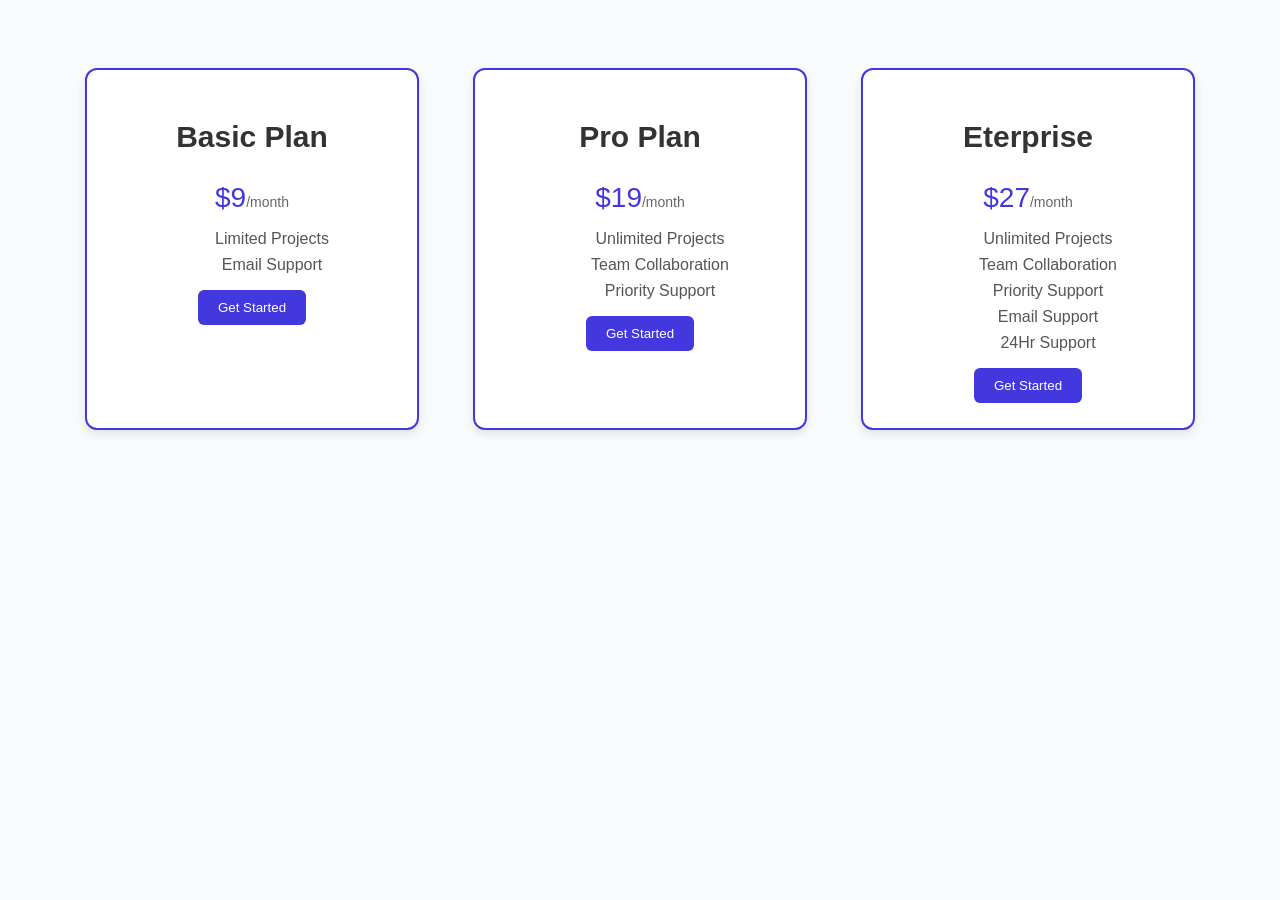
<file: CSS Crash Corse/Index.html>
<!DOCTYPE html>
<html lang="en">
<head>
    <meta charset="UTF-8">
    <meta http-equiv="X-UA-Compatible" content="IE=edge">
    <meta name="viewport" content="width=, initial-scale=1.0">
    <title>Document</title>
    <link rel="stylesheet" href="style.css">
</head>

 <body>
      <div class="plan-container">
  <div class="plan plan--highlighted">
    <h2 class="plan__title">Basic Plan</h2>
    <p class="plan__price">$9<span>/month</span></p>
   <ul class="plan__features">
      <li class="plan__feature">Limited Projects</li>
      <li class="plan__feature">Email Support</li>
    </ul>
    <button class="plan__button">Get Started</button>
  </div>

 <div class="plan plan--highlighted">
  <h2 class="plan__title">Pro Plan</h2>
  <p class="plan__price">$19<span>/month</span></p>
  <ul class="plan__features">
    <li class="plan__feature">Unlimited Projects</li>
    <li class="plan__feature">Team Collaboration</li>
    <li class="plan__feature">Priority Support</li>
  </ul>
  <button class="plan__button">Get Started</button>
</div>

  <div class="plan plan--highlighted">
    <h2 class="plan__title">Eterprise</h2>
    <p class="plan__price">$27<span>/month</span></p>
    <ul class="plan__features">
      <li class="plan__feature">Unlimited Projects</li>
      <li class="plan__feature">Team Collaboration</li>
      <li class="plan__feature">Priority Support</li>
      <li class="plan__feature">Email Support</li>
      <li class="plan__feature">24Hr Support</li>
    </ul>
    <button class="plan__button">Get Started</button>
  </div>
 </body>

</html>
</file>
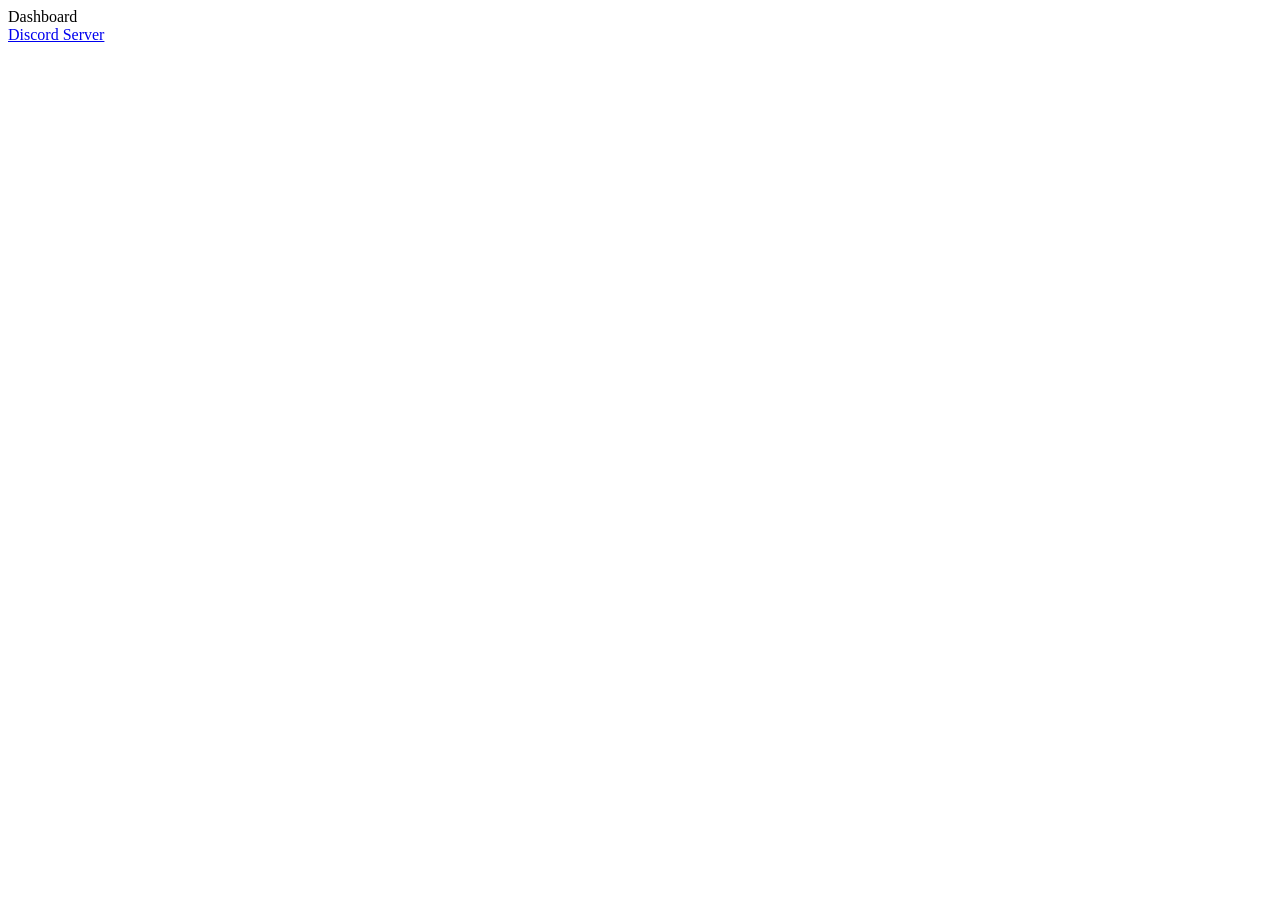
<file: HTML Crash Corse/index.html>
<!DOCTYPE html>
<html lang="en">
<head>
    <meta charset="UTF-8">
    <meta name="viewport" content="width=device-width, initial-scale=1.0">
    <title>Orozco</title>
</head>
<body>
    Dashboard
    <div></div>
    <a href="https://discord.gg/frotend" target="_blank">Discord Server</a>
</body>
</html>
</file>
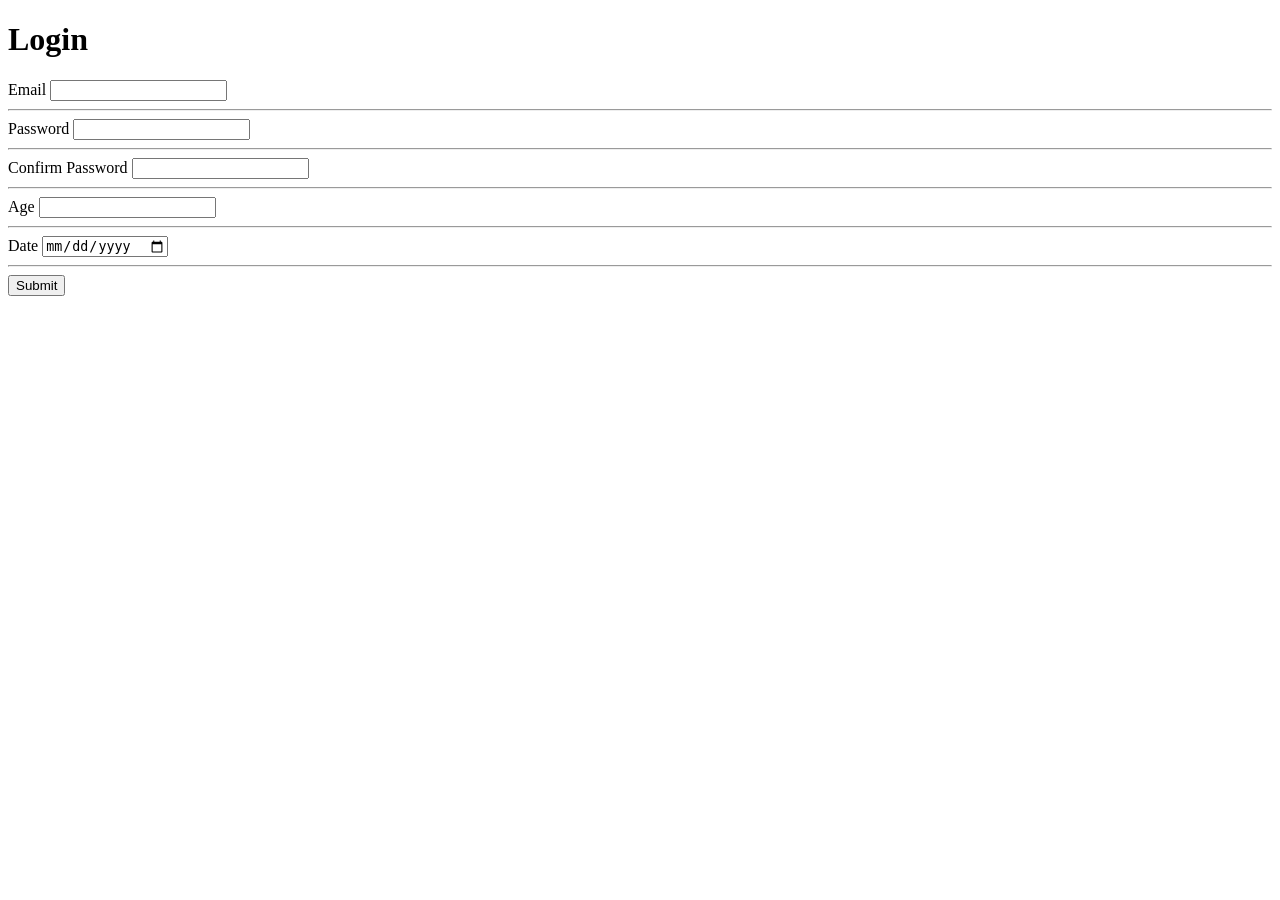
<file: HTML Crash Corse/login.html>
<!DOCTYPE html>
<html lang="en">
<head>
    <meta charset="UTF-8">
    <meta name="viewport" content="width=device-width, initial-scale=1.0">
    <title>Document</title>
</head>
<body>
    <h1>Login</h1>
    <form>
        <div>
        <label>Email</label>
        <input type="email" required/>
        </div>
        <div>
        <hr>
            <label>Password</label>
            <input type="password" required/>
        </div>
        <hr>
        <div>
        <label>Confirm <span>Password</span></label>
        <input type="password" required/>
        </div>
        <hr>
        <div>
            <label>Age</label>
            <input type="number" />
        </div>
        <hr>        
        <div>
            <label>Date</label>
            <input type="date" />     
        </div>
        <hr>
        <button>Submit</button>
    </form>
</body>
</html>
</file>
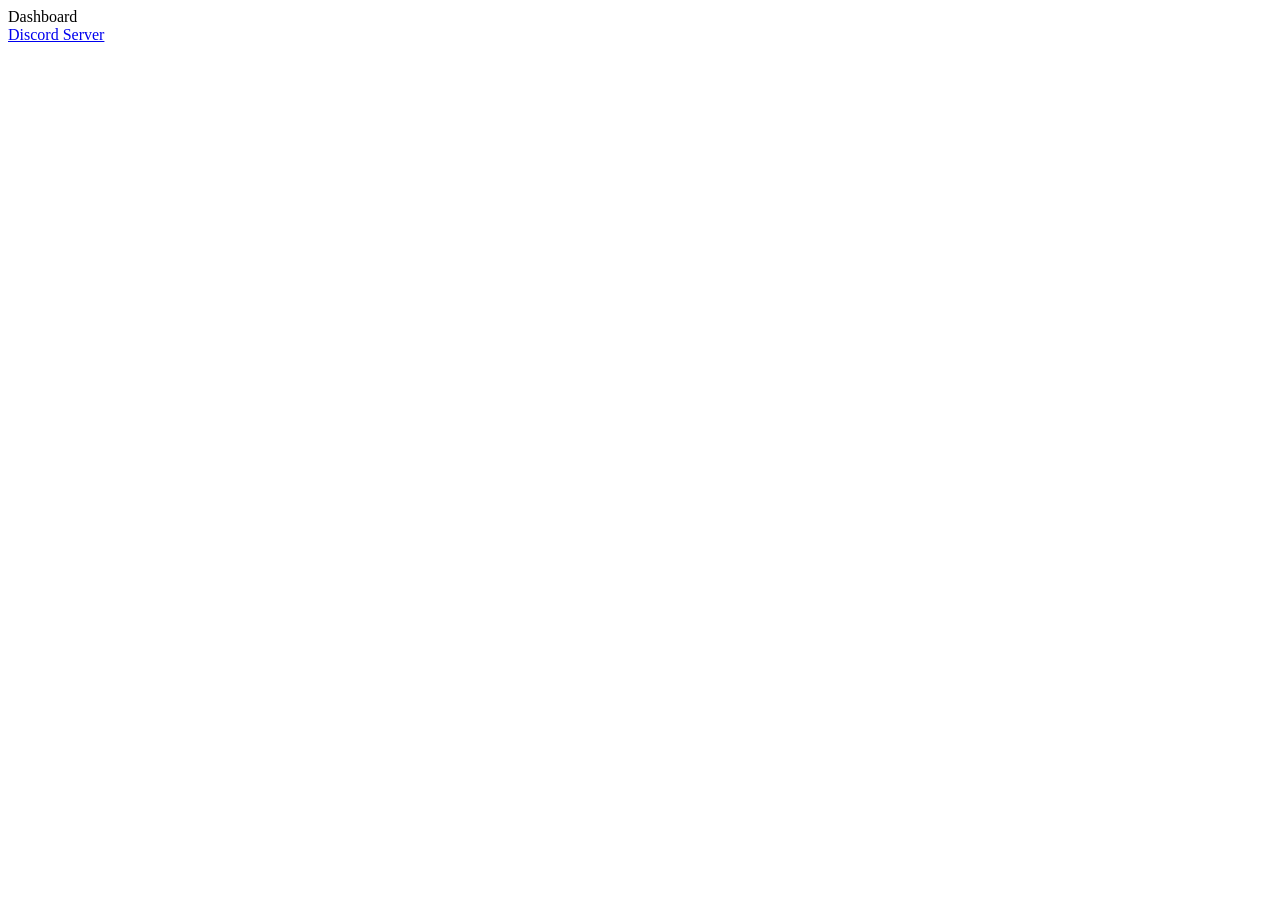
<file: HTML Crash Corse/mydashboard.html>
<!doctype html>
<html lang="en">
  <head>
    <meta charset="UTF-8" />
    <meta name="viewport" content="width=device-width, initial-scale=1.0" />
    <title>Orozco</title>
  </head>
  <body>
    Dashboard
    <div></div>
    <a href="https://discord.gg/frotend" target="_blank">Discord Server</a>
  </body>
</html>
</file>
<file: CSS Crash Corse/style.css>
body {
  font-family: 'Segoe UI', sans-serif;
  background-color: #f9fafc;
  text-align: center;
  padding: 50px;
}

.plan-container {
  display: flex; /* Enable flexbox */
  justify-content: space-around; /* Space out the cards evenly */
  flex-wrap: wrap; /* Allow cards to wrap to the next line if needed */
  margin: 0 auto; /* Center the container */
}

.plan {
  background-color: white;
  max-width: 280px;
  width: 100%;
  margin: 10px;
  padding: 25px;
  border-radius: 12px;
  box-shadow: 0 4px 10px rgba(0,0,0,0.1);
  transition: transform 0.2s ease;
}

.plan:hover {
  transform: translateY(-4px);
}

@keyframes borderAnimation {
  0% {
    border-color: #4337de; /* Initial color */
    transform: scale(1); /* Initial scale */
  }
  50% {
    border-color: #ffcc00; /* Change to a different color */
    transform: scale(1.05); /* Slightly scale up */
  }
  100% {
    border-color: #4337de; /* Back to initial color */
    transform: scale(1); /* Back to original scale */
  }
}


.plan--highlighted {
  border: 2px solid #4337de;
  animation: borderAnimation 1.5s infinite;
}

.plan__title {
  color: #333;
  font-size: 30px;
  margin-bottom: 0px;
}

.plan__price {
  font-size: 28px;
  color: #4337de;
  margin-bottom: 15px;
}

.plan__price span {
  font-size: 14px;
  color: #666;
}

.plan__feature {
  display: flex;
  flex-direction: column;
  justify-content: space-between;
  list-style: none;
  padding: 0;
  margin-bottom: 20px;
}

.plan__feature {
  margin: 8px 0;
  color: #555;
}

.plan__button {
  background-color: #4337de;
  color: white;
  border: none;
  padding: 10px 20px;
  border-radius: 6px;
  cursor: pointer;
  transition: background-color 0.2s ease;
}

.planbody {
  font-family: 'Segoe UI', sans-serif;
  background-color: #f9fafc;
  text-align: center;
  padding: 50px;
}

.plan-container {
  display: flex; /* Enable flexbox */
  justify-content: space-around; /* Space out the cards evenly */
  flex-wrap: wrap; /* Allow cards to wrap to the next line if needed */
  margin: 0 auto; /* Center the container */
}

.plan {
  background-color: white;
  max-width: 280px;
  width: 100%;
  margin: 10px;
  padding: 25px;
  border-radius: 12px;
  box-shadow: 0 4px 10px rgba(0,0,0,0.1);
  transition: transform 0.2s ease;
}

.plan:hover {
  transform: translateY(-4px);
}

@keyframes borderAnimation {
  0% {
    border-color: #4337de; /* Initial color */
    transform: scale(1); /* Initial scale */
  }
  50% {
    border-color: #ffcc00; /* Change to a different color */
    transform: scale(1.05); /* Slightly scale up */
  }
  100% {
    border-color: #4337de; /* Back to initial color */
    transform: scale(1); /* Back to original scale */
  }
}


.plan--highlighted {
  border: 2px solid #4337de;
  animation: borderAnimation 1.5s infinite;
}

.plan__title {
  color: #333;
  font-size: 30px;
  margin-bottom: 0px;
}

.plan__price {
  font-size: 28px;
  color: #4337de;
  margin-bottom: 15px;
}

.plan__price span {
  font-size: 14px;
  color: #666;
}

.plan_ _feature {
  display: flex;
  flex-direction: column;
  justify-content: space-between;
  list-style: none;
  padding: 0;
  margin-bottom: 20px;
}

.plan__feature {
  margin: 8px 0;
  color: #555;
}

.plan__button {
  background-color: #4337de;
  color: white;
  border: none;
  padding: 10px 20px;
  border-radius: 6px;
  cursor: pointer;
  transition: background-color 0.2s ease;
}

.plan__button:hover {
  background-color: #372fc3;
}button:hover {
  background-color: #372fc3;
}
</file>
